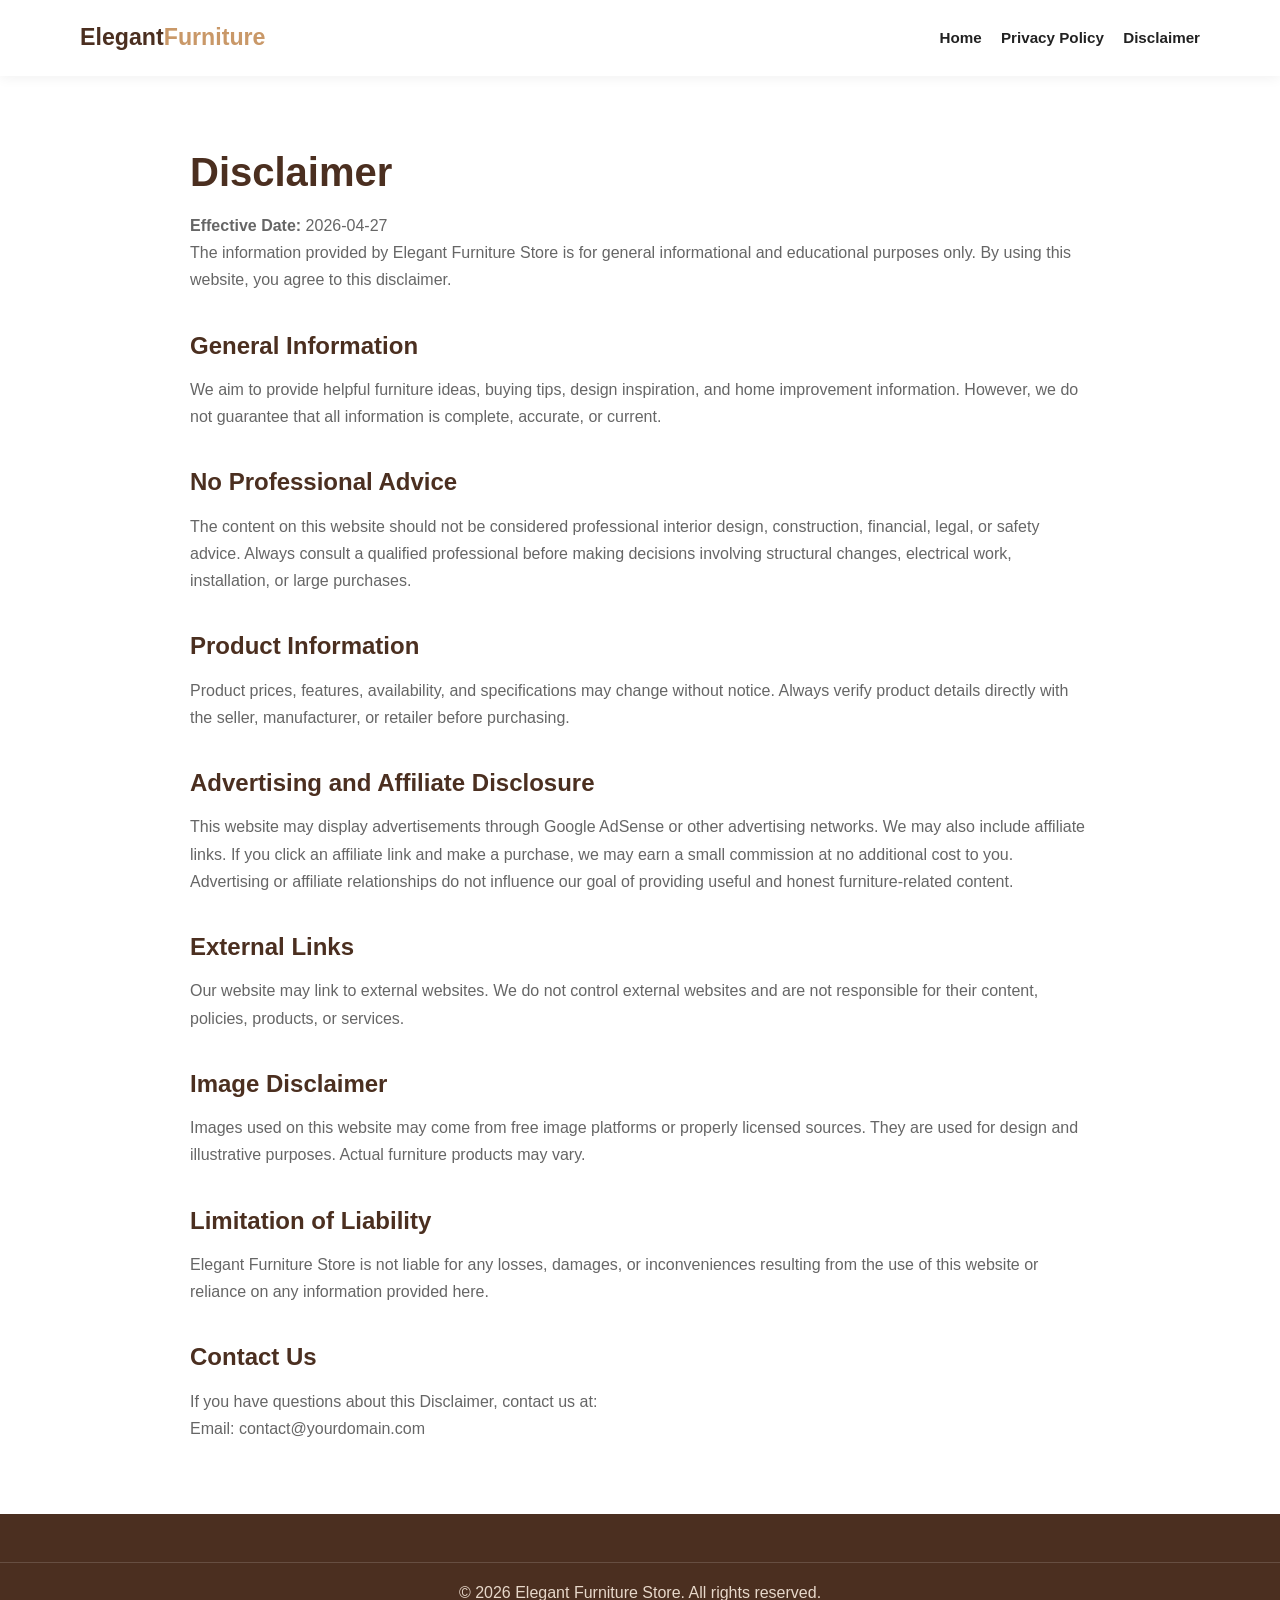
<file: public/disclaimer.html>
<!DOCTYPE html>
<html lang="en">
<head>
  <meta charset="UTF-8" />
  <meta name="viewport" content="width=device-width, initial-scale=1.0" />

  <title>Disclaimer | Elegant Furniture Store</title>
  <meta name="description" content="Read the disclaimer for Elegant Furniture Store, including information about website content, affiliate links, advertisements, and product guidance." />
  <meta name="robots" content="index, follow" />
  <link rel="canonical" href="https://www.yourdomain.com/disclaimer.html" />
  <link rel="stylesheet" href="styles.css" />
</head>

<body>
  <header class="site-header">
    <nav class="navbar container">
      <a href="index.html" class="logo">Elegant<span>Furniture</span></a>
      <button class="menu-toggle" id="menuToggle" aria-label="Open navigation menu">☰</button>
      <ul class="nav-links" id="navLinks">
        <li><a href="index.html">Home</a></li>
        <li><a href="privacy-policy.html">Privacy Policy</a></li>
        <li><a href="disclaimer.html">Disclaimer</a></li>
      </ul>
    </nav>
  </header>

  <main class="container legal-page">
    <h1>Disclaimer</h1>
    <p><strong>Effective Date:</strong> 2026-04-27</p>

    <p>
      The information provided by Elegant Furniture Store is for general informational and
      educational purposes only. By using this website, you agree to this disclaimer.
    </p>

    <h2>General Information</h2>
    <p>
      We aim to provide helpful furniture ideas, buying tips, design inspiration, and home
      improvement information. However, we do not guarantee that all information is complete,
      accurate, or current.
    </p>

    <h2>No Professional Advice</h2>
    <p>
      The content on this website should not be considered professional interior design,
      construction, financial, legal, or safety advice. Always consult a qualified professional
      before making decisions involving structural changes, electrical work, installation, or
      large purchases.
    </p>

    <h2>Product Information</h2>
    <p>
      Product prices, features, availability, and specifications may change without notice.
      Always verify product details directly with the seller, manufacturer, or retailer before
      purchasing.
    </p>

    <h2>Advertising and Affiliate Disclosure</h2>
    <p>
      This website may display advertisements through Google AdSense or other advertising
      networks. We may also include affiliate links. If you click an affiliate link and make a
      purchase, we may earn a small commission at no additional cost to you.
    </p>

    <p>
      Advertising or affiliate relationships do not influence our goal of providing useful and
      honest furniture-related content.
    </p>

    <h2>External Links</h2>
    <p>
      Our website may link to external websites. We do not control external websites and are not
      responsible for their content, policies, products, or services.
    </p>

    <h2>Image Disclaimer</h2>
    <p>
      Images used on this website may come from free image platforms or properly licensed sources.
      They are used for design and illustrative purposes. Actual furniture products may vary.
    </p>

    <h2>Limitation of Liability</h2>
    <p>
      Elegant Furniture Store is not liable for any losses, damages, or inconveniences resulting
      from the use of this website or reliance on any information provided here.
    </p>

    <h2>Contact Us</h2>
    <p>
      If you have questions about this Disclaimer, contact us at:
      <br />
      Email: contact@yourdomain.com
    </p>
  </main>

  <footer class="site-footer">
    <div class="footer-bottom">
      <p>&copy; 2026 Elegant Furniture Store. All rights reserved.</p>
    </div>
  </footer>

  <script src="script.js"></script>
</body>
</html>
</file>
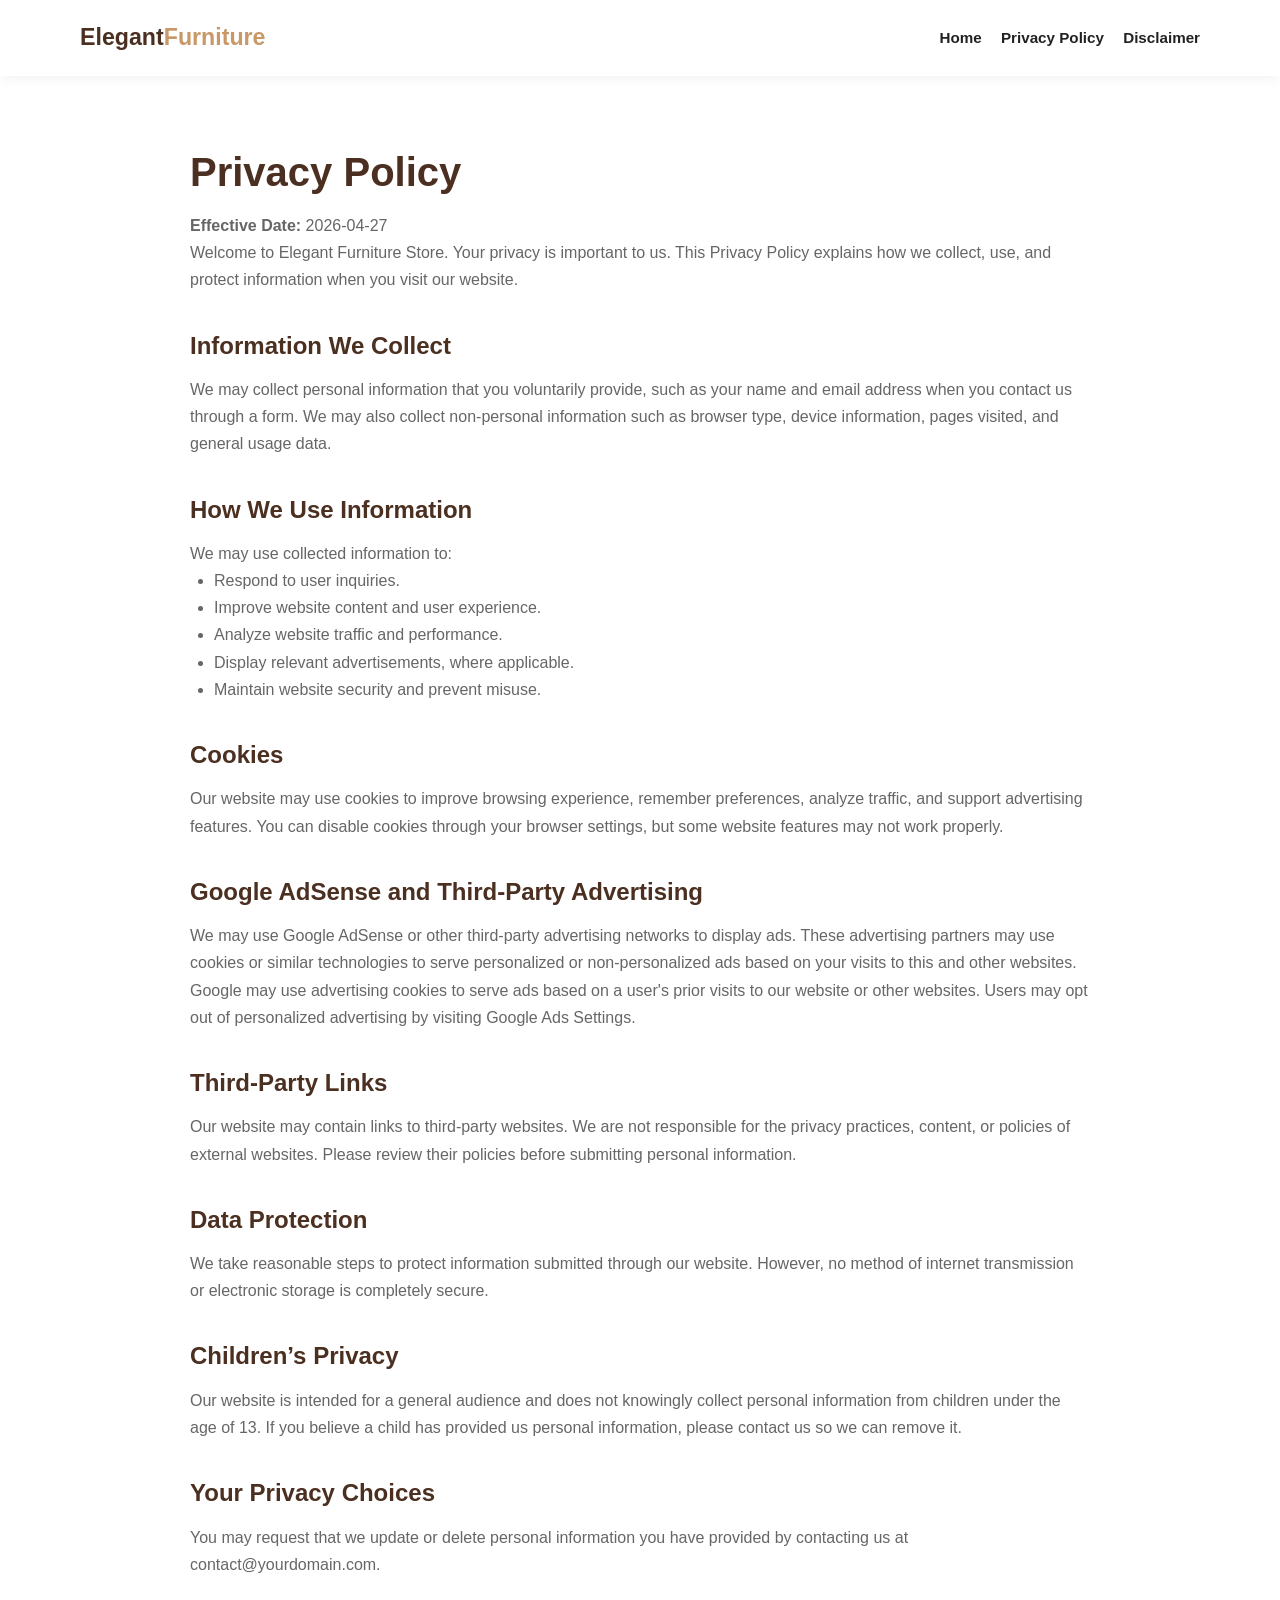
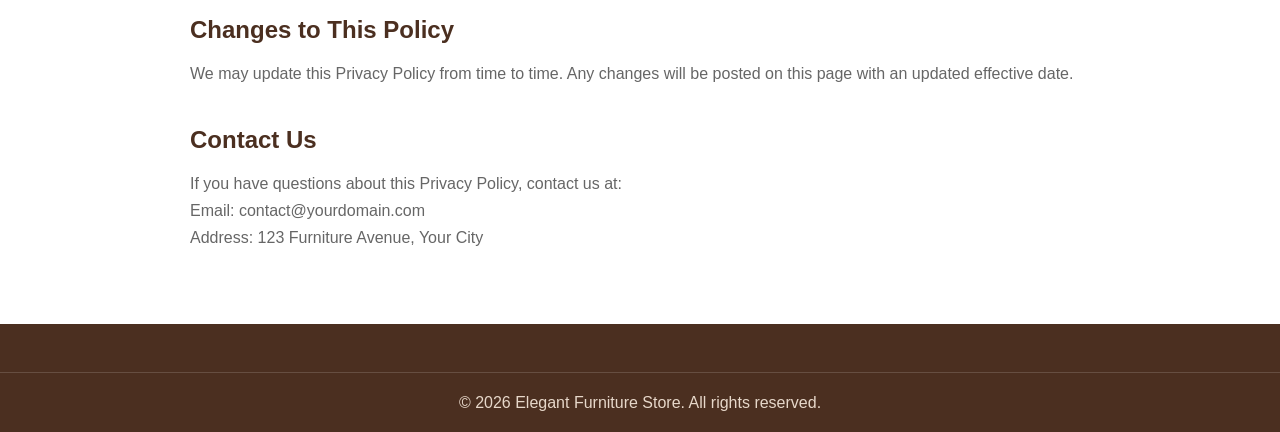
<file: public/privacy-policy.html>
<!DOCTYPE html>
<html lang="en">
<head>
  <meta charset="UTF-8" />
  <meta name="viewport" content="width=device-width, initial-scale=1.0" />

  <title>Privacy Policy | Elegant Furniture Store</title>
  <meta name="description" content="Read the Privacy Policy for Elegant Furniture Store, including how we collect, use, and protect user information." />
  <meta name="robots" content="index, follow" />
  <link rel="canonical" href="https://www.yourdomain.com/privacy-policy.html" />
  <link rel="stylesheet" href="styles.css" />
</head>

<body>
  <header class="site-header">
    <nav class="navbar container">
      <a href="index.html" class="logo">Elegant<span>Furniture</span></a>
      <button class="menu-toggle" id="menuToggle" aria-label="Open navigation menu">☰</button>
      <ul class="nav-links" id="navLinks">
        <li><a href="index.html">Home</a></li>
        <li><a href="privacy-policy.html">Privacy Policy</a></li>
        <li><a href="disclaimer.html">Disclaimer</a></li>
      </ul>
    </nav>
  </header>

  <main class="container legal-page">
    <h1>Privacy Policy</h1>
    <p><strong>Effective Date:</strong> 2026-04-27</p>

    <p>
      Welcome to Elegant Furniture Store. Your privacy is important to us. This Privacy Policy
      explains how we collect, use, and protect information when you visit our website.
    </p>

    <h2>Information We Collect</h2>
    <p>
      We may collect personal information that you voluntarily provide, such as your name and
      email address when you contact us through a form. We may also collect non-personal
      information such as browser type, device information, pages visited, and general usage data.
    </p>

    <h2>How We Use Information</h2>
    <p>We may use collected information to:</p>
    <ul>
      <li>Respond to user inquiries.</li>
      <li>Improve website content and user experience.</li>
      <li>Analyze website traffic and performance.</li>
      <li>Display relevant advertisements, where applicable.</li>
      <li>Maintain website security and prevent misuse.</li>
    </ul>

    <h2>Cookies</h2>
    <p>
      Our website may use cookies to improve browsing experience, remember preferences, analyze
      traffic, and support advertising features. You can disable cookies through your browser
      settings, but some website features may not work properly.
    </p>

    <h2>Google AdSense and Third-Party Advertising</h2>
    <p>
      We may use Google AdSense or other third-party advertising networks to display ads.
      These advertising partners may use cookies or similar technologies to serve personalized
      or non-personalized ads based on your visits to this and other websites.
    </p>

    <p>
      Google may use advertising cookies to serve ads based on a user's prior visits to our
      website or other websites. Users may opt out of personalized advertising by visiting
      Google Ads Settings.
    </p>

    <h2>Third-Party Links</h2>
    <p>
      Our website may contain links to third-party websites. We are not responsible for the
      privacy practices, content, or policies of external websites. Please review their policies
      before submitting personal information.
    </p>

    <h2>Data Protection</h2>
    <p>
      We take reasonable steps to protect information submitted through our website. However,
      no method of internet transmission or electronic storage is completely secure.
    </p>

    <h2>Children’s Privacy</h2>
    <p>
      Our website is intended for a general audience and does not knowingly collect personal
      information from children under the age of 13. If you believe a child has provided us
      personal information, please contact us so we can remove it.
    </p>

    <h2>Your Privacy Choices</h2>
    <p>
      You may request that we update or delete personal information you have provided by
      contacting us at contact@yourdomain.com.
    </p>

    <h2>Changes to This Policy</h2>
    <p>
      We may update this Privacy Policy from time to time. Any changes will be posted on this
      page with an updated effective date.
    </p>

    <h2>Contact Us</h2>
    <p>
      If you have questions about this Privacy Policy, contact us at:
      <br />
      Email: contact@yourdomain.com
      <br />
      Address: 123 Furniture Avenue, Your City
    </p>
  </main>

  <footer class="site-footer">
    <div class="footer-bottom">
      <p>&copy; 2026 Elegant Furniture Store. All rights reserved.</p>
    </div>
  </footer>

  <script src="script.js"></script>
</body>
</html>
</file>
<file: public/styles.css>
:root {
  --primary: #7a4f35;
  --primary-dark: #4b2f20;
  --secondary: #f3eadf;
  --accent: #c99868;
  --text: #222222;
  --muted: #666666;
  --white: #ffffff;
  --light: #faf7f3;
  --border: #e5ded6;
  --shadow: 0 12px 30px rgba(0, 0, 0, 0.08);
  --radius: 18px;
}

* {
  box-sizing: border-box;
  margin: 0;
  padding: 0;
}

html {
  scroll-behavior: smooth;
}

body {
  font-family: Arial, Helvetica, sans-serif;
  color: var(--text);
  background: var(--white);
  line-height: 1.7;
}

img {
  max-width: 100%;
  display: block;
}

a {
  color: inherit;
  text-decoration: none;
}

.container {
  width: min(1120px, 92%);
  margin: 0 auto;
}

.site-header {
  position: sticky;
  top: 0;
  z-index: 1000;
  background: var(--white);
  box-shadow: 0 2px 12px rgba(0, 0, 0, 0.06);
}

.navbar {
  min-height: 76px;
  display: flex;
  align-items: center;
  justify-content: space-between;
}

.logo {
  font-size: 1.45rem;
  font-weight: 800;
  color: var(--primary-dark);
}

.logo span {
  color: var(--accent);
}

.nav-links {
  list-style: none;
  display: flex;
  align-items: center;
  gap: 1.2rem;
}

.nav-links a {
  color: var(--text);
  font-weight: 600;
  font-size: 0.95rem;
}

.nav-links a:hover {
  color: var(--primary);
}

.menu-toggle {
  display: none;
  border: 0;
  background: var(--primary);
  color: var(--white);
  padding: 0.5rem 0.75rem;
  border-radius: 8px;
  font-size: 1.3rem;
  cursor: pointer;
}

.hero {
  min-height: 680px;
  background:
    linear-gradient(rgba(24, 18, 14, 0.35), rgba(24, 18, 14, 0.45)),
    url("https://images.unsplash.com/photo-1600210492486-724fe5c67fb0?auto=format&fit=crop&w=1600&q=85") center/cover no-repeat;
}

.hero-overlay {
  min-height: 680px;
  display: flex;
  align-items: center;
}

.hero-content {
  color: var(--white);
  max-width: 720px;
}

.hero-content h1 {
  font-size: clamp(2.3rem, 5vw, 4.6rem);
  line-height: 1.1;
  margin-bottom: 1rem;
}

.hero-content p {
  font-size: 1.1rem;
  margin-bottom: 1.5rem;
}

.eyebrow {
  color: var(--accent);
  text-transform: uppercase;
  letter-spacing: 0.12em;
  font-weight: 800;
  font-size: 0.82rem;
  margin-bottom: 0.5rem;
}

.btn {
  display: inline-block;
  background: var(--primary);
  color: var(--white);
  padding: 0.85rem 1.35rem;
  border-radius: 999px;
  border: 0;
  font-weight: 700;
  cursor: pointer;
  transition: 0.25s ease;
}

.btn:hover {
  background: var(--primary-dark);
  transform: translateY(-2px);
}

.intro-section,
.tips-section,
.about-section,
.legal-page {
  padding: 4.5rem 0;
}

.intro-section h2,
.section-heading h2,
.about-section h2,
.legal-page h1 {
  color: var(--primary-dark);
  line-height: 1.2;
  margin-bottom: 1rem;
}

.intro-section p,
.about-section p {
  max-width: 850px;
  color: var(--muted);
}

.section-heading {
  margin-bottom: 2rem;
}

.collection-grid,
.product-grid,
.tips-grid {
  display: grid;
  gap: 1.5rem;
}

.collection-grid {
  grid-template-columns: repeat(3, 1fr);
  margin-bottom: 4rem;
}

.collection-card,
.product-card,
.tips-grid article {
  background: var(--white);
  border: 1px solid var(--border);
  border-radius: var(--radius);
  overflow: hidden;
  box-shadow: var(--shadow);
}

.collection-card img {
  height: 250px;
  width: 100%;
  object-fit: cover;
}

.collection-card div,
.product-content,
.tips-grid article {
  padding: 1.3rem;
}

.collection-card h3,
.product-card h3,
.tips-grid h3 {
  color: var(--primary-dark);
  margin-bottom: 0.5rem;
}

.collection-card p,
.product-card p,
.tips-grid p {
  color: var(--muted);
}

.products-section {
  background: var(--light);
  padding: 4.5rem 0;
}

.product-grid {
  grid-template-columns: repeat(4, 1fr);
}

.product-card img {
  height: 220px;
  width: 100%;
  object-fit: cover;
}

.price {
  display: inline-block;
  margin-top: 1rem;
  font-weight: 800;
  color: var(--primary);
}

.ad-placeholder {
  margin-top: 2rem;
  min-height: 110px;
  border: 2px dashed var(--border);
  border-radius: var(--radius);
  display: grid;
  place-items: center;
  color: var(--muted);
  background: var(--white);
}

.tips-grid {
  grid-template-columns: repeat(3, 1fr);
}

.contact-section {
  background: var(--secondary);
  padding: 4.5rem 0;
}

.contact-box {
  display: grid;
  grid-template-columns: 1fr 1fr;
  gap: 2rem;
  align-items: start;
}

.contact-form {
  background: var(--white);
  padding: 1.5rem;
  border-radius: var(--radius);
  box-shadow: var(--shadow);
}

.contact-form label {
  display: block;
  font-weight: 700;
  margin-bottom: 0.35rem;
}

.contact-form input,
.contact-form textarea {
  width: 100%;
  padding: 0.85rem 1rem;
  margin-bottom: 1rem;
  border: 1px solid var(--border);
  border-radius: 10px;
  font: inherit;
}

.site-footer {
  background: var(--primary-dark);
  color: var(--white);
  padding-top: 3rem;
}

.footer-grid {
  display: grid;
  grid-template-columns: 1.5fr 1fr 1fr;
  gap: 2rem;
  padding-bottom: 2rem;
}

.footer-grid h2,
.footer-grid h3 {
  margin-bottom: 0.8rem;
}

.footer-grid p,
.footer-grid a {
  color: #e7d8ca;
}

.footer-grid ul {
  list-style: none;
}

.footer-bottom {
  text-align: center;
  border-top: 1px solid rgba(255, 255, 255, 0.15);
  padding: 1rem;
  color: #e7d8ca;
}

.legal-page {
  max-width: 900px;
}

.legal-page h1 {
  font-size: 2.5rem;
}

.legal-page h2 {
  color: var(--primary-dark);
  margin-top: 2rem;
  margin-bottom: 0.6rem;
}

.legal-page p,
.legal-page li {
  color: var(--muted);
}

.legal-page ul {
  margin-left: 1.5rem;
}

.cookie-notice {
  position: fixed;
  left: 1rem;
  bottom: 1rem;
  max-width: 360px;
  background: var(--primary-dark);
  color: var(--white);
  border: 0;
  border-radius: 12px;
  padding: 1rem;
  box-shadow: var(--shadow);
  cursor: pointer;
  z-index: 2000;
  text-align: left;
}

.cookie-notice.hidden {
  display: none;
}

@media (max-width: 920px) {
  .collection-grid,
  .product-grid,
  .tips-grid,
  .contact-box,
  .footer-grid {
    grid-template-columns: 1fr 1fr;
  }

  .product-grid {
    grid-template-columns: repeat(2, 1fr);
  }
}

@media (max-width: 720px) {
  .menu-toggle {
    display: block;
  }

  .nav-links {
    position: absolute;
    top: 76px;
    left: 0;
    right: 0;
    background: var(--white);
    flex-direction: column;
    align-items: flex-start;
    padding: 1rem 4%;
    display: none;
    border-top: 1px solid var(--border);
  }

  .nav-links.show {
    display: flex;
  }

  .hero,
  .hero-overlay {
    min-height: 560px;
  }

  .collection-grid,
  .product-grid,
  .tips-grid,
  .contact-box,
  .footer-grid {
    grid-template-columns: 1fr;
  }
}
</file>
